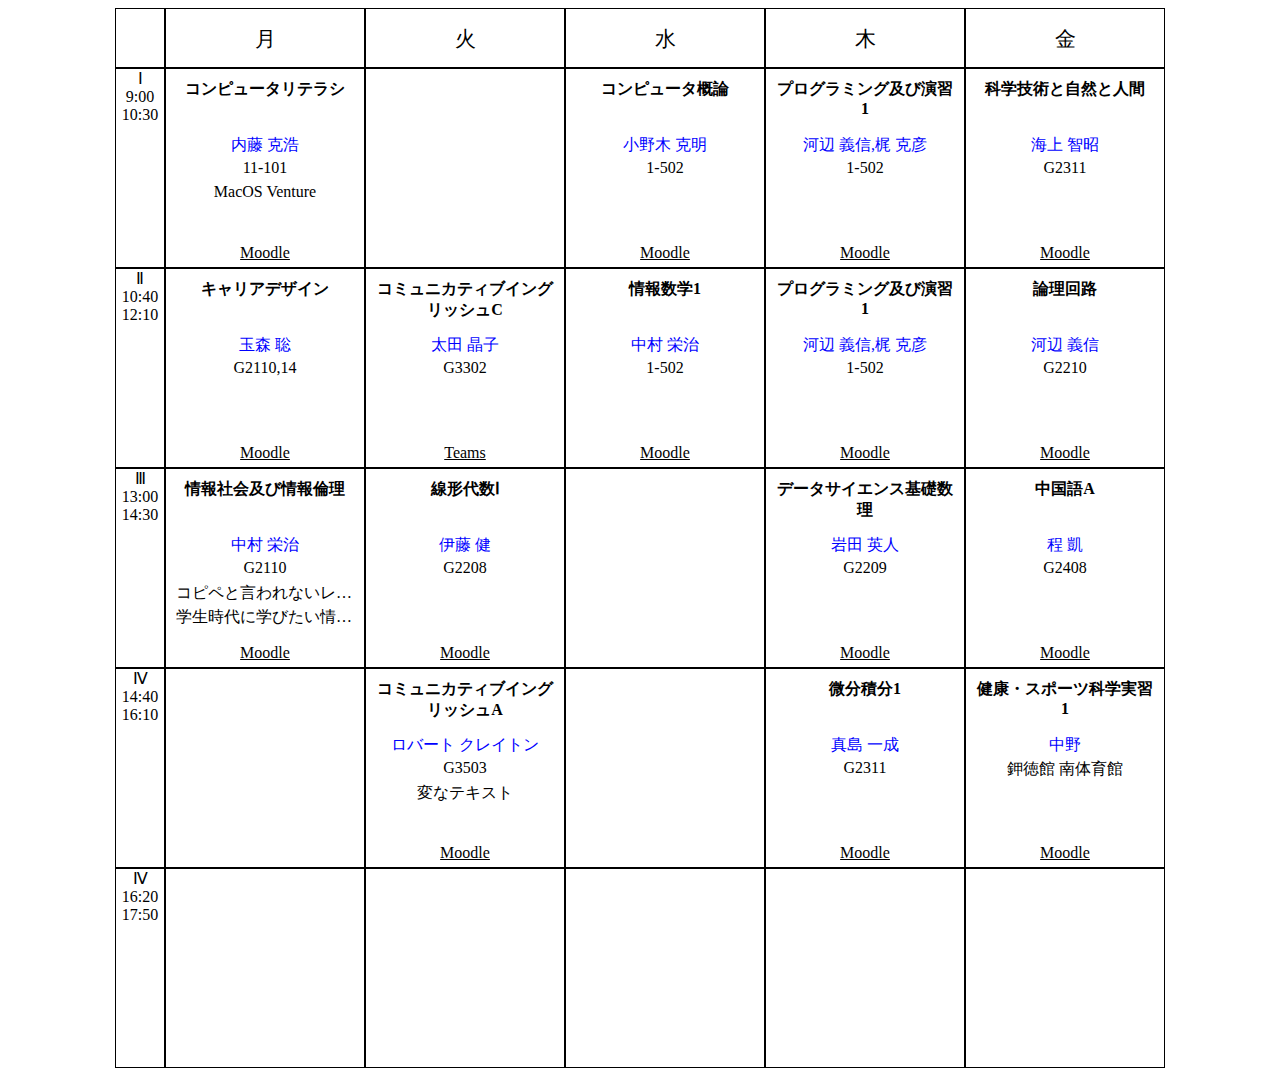
<file: index.html>
<!DOCTYPE html>
<html lang="en">

<head>
    <meta charset="UTF-8">
    <link rel="stylesheet" href="style.css">
    <title>Document</title>
</head>

<body>
    <div class="table_container">
        <div class="cell"></div>
        <div class="cell">Ⅰ<br />9:00<br />10:30</div>
        <div class="cell">Ⅱ<br />10:40<br />12:10</div>
        <div class="cell">Ⅲ<br />13:00<br />14:30</div>
        <div class="cell">Ⅳ<br />14:40<br />16:10</div>
        <div class="cell">Ⅳ<br />16:20<br />17:50</div>

        <div class="cell mon">月</div>
        <div class="cell mon"></div>
        <div class="cell mon"></div>
        <div class="cell mon"></div>
        <div class="cell mon"></div>
        <div class="cell mon"></div>

        <div class="cell tue">火</div>
        <div class="cell tue"></div>
        <div class="cell tue"></div>
        <div class="cell tue"></div>
        <div class="cell tue"></div>
        <div class="cell tue"></div>

        <div class="cell wed">水</div>
        <div class="cell wed"></div>
        <div class="cell wed"></div>
        <div class="cell wed"></div>
        <div class="cell wed"></div>
        <div class="cell wed"></div>

        <div class="cell thu">木</div>
        <div class="cell thu"></div>
        <div class="cell thu"></div>
        <div class="cell thu"></div>
        <div class="cell thu"></div>
        <div class="cell thu"></div>

        <div class="cell fri">金</div>
        <div class="cell fri"></div>
        <div class="cell fri"></div>
        <div class="cell fri"></div>
        <div class="cell fri"></div>
        <div class="cell fri"></div>
    </div>
</body>

<script src="./script.js"></script>

</html>
</file>
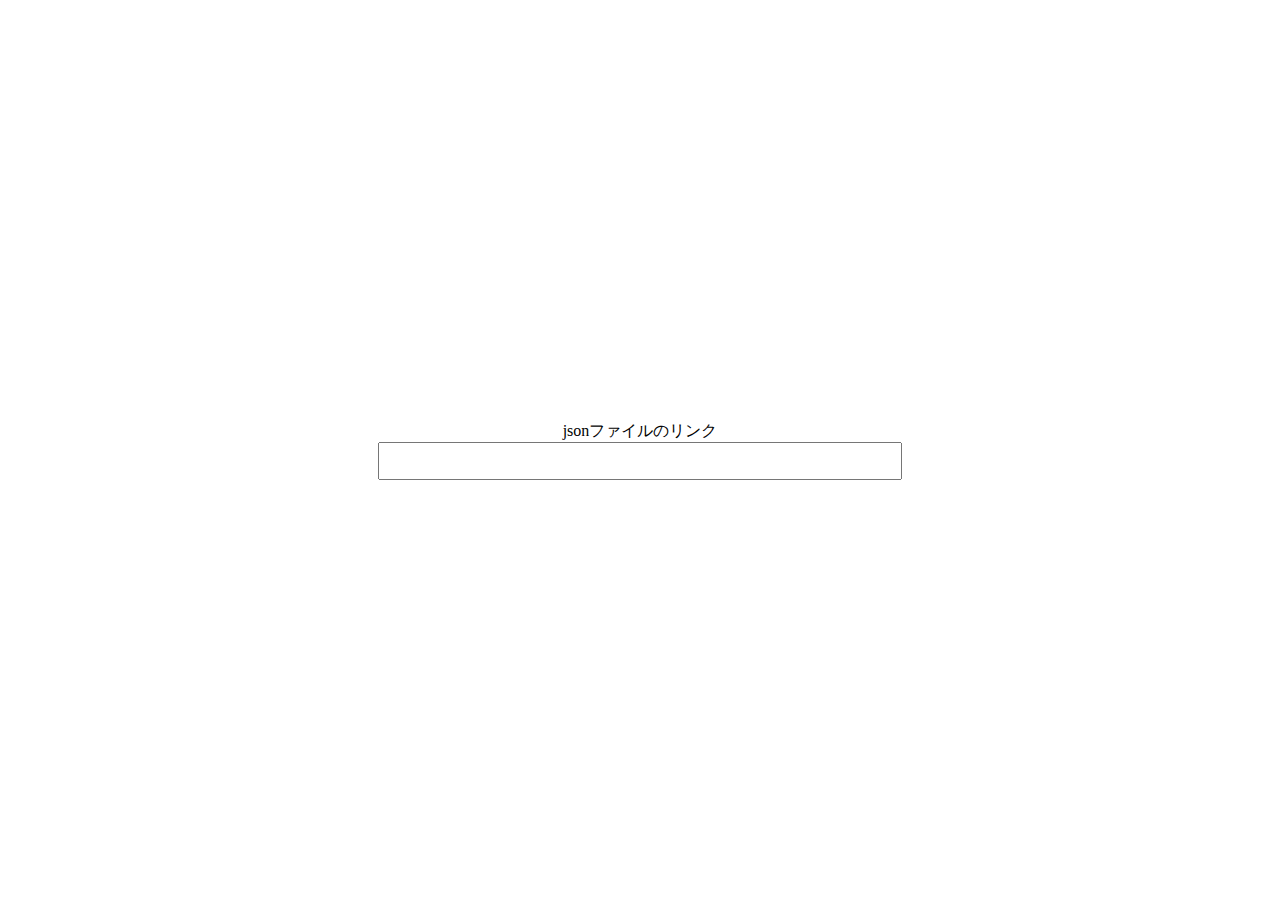
<file: setting.html>
<!DOCTYPE html>
<html lang="en">

<head>
    <meta charset="UTF-8">
    <meta http-equiv="X-UA-Compatible" content="IE=edge">
    <meta name="viewport" content="width=device-width, initial-scale=1.0">
    <title>Setting</title>
    <link rel="stylesheet" href="setting.css">
</head>

<body>
    <div>
        <label for="url">jsonファイルのリンク</label>
        <br>
        <input type="text" id="url">
    </div>
</body>

<script>
    const url = document.getElementById("url");
    url.addEventListener('input', (e) => {
        localStorage.setItem('jsonUrl', e.target.value);
    })
</script>

</html>
</file>
<file: style.css>
.table_container {
    width: fit-content;
    margin-inline: auto;

    display: grid;
    grid-auto-flow: column;
    grid-template-rows: 60px repeat(5, 200px);
    grid-template-columns: 50px repeat(5, minmax(150px, 200px));
}

.cell {
    border: 1px solid black;
    text-align: center;
    display: grid;
    grid-template-rows: 3.5rem repeat(4, 1.5rem);
    position: relative;
}

.cell:nth-child(n + 7) {
    padding: 10px;
}

.cell:nth-child(6n + 1) {
    line-height: 40px;
    font-size: 1.3rem;
    vertical-align: baseline;
}

.title {
    font-weight: bold;
    margin: 0;
}

.teacher,
.room,
.textbook {
    margin: 0;
    overflow-x: hidden;
    white-space: nowrap;
    text-overflow: ellipsis;
    white-space: nowrap;
}

.link {
    color: blue;
    position: absolute;
    bottom: 5px;
    width: 100%;
}
</file>
<file: setting.css>
body {
    margin: 0;
    padding: 0;
    width: 100vw;
    height: 100vh;
    display: flex;
    justify-content: center;
    align-items: center;
}

div {
    text-align: center;
}

input {
    width: 500px;
    padding: 3px 10px;
    font-size: 1.5rem;
}
</file>
